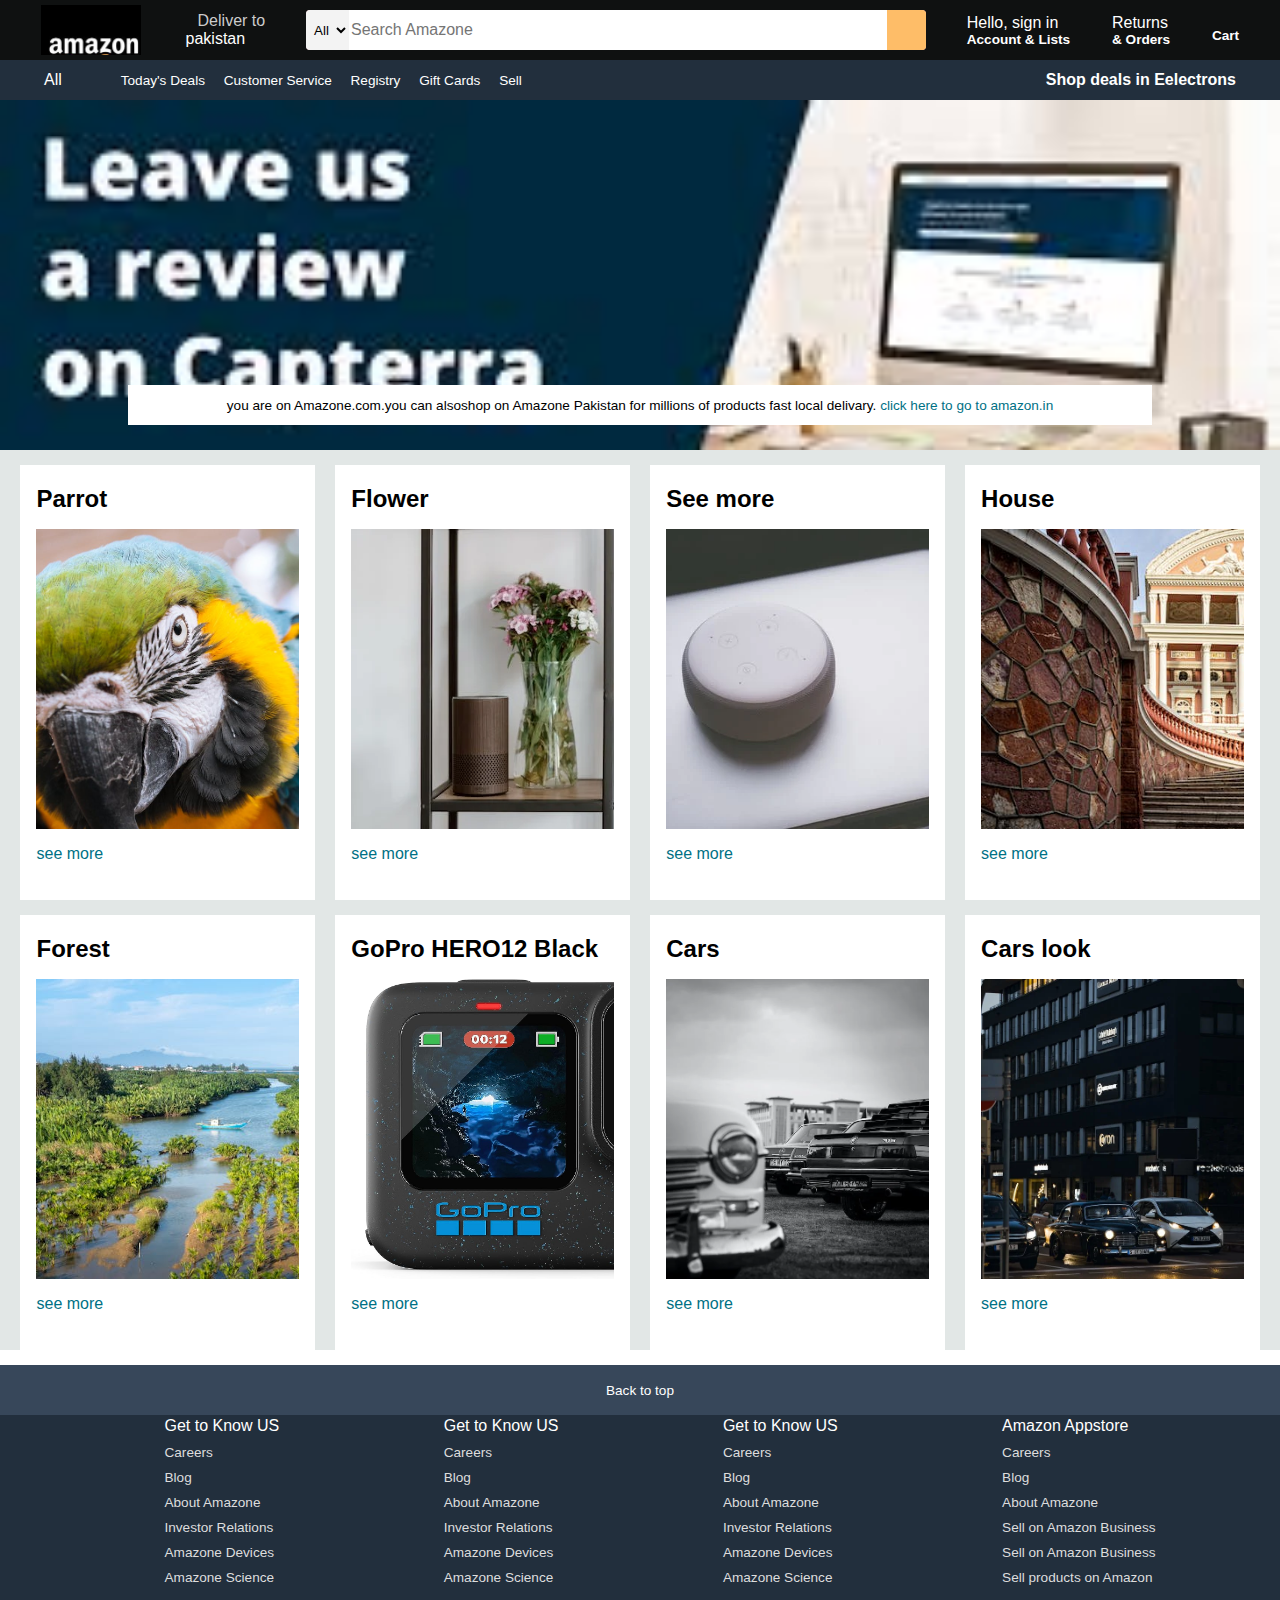
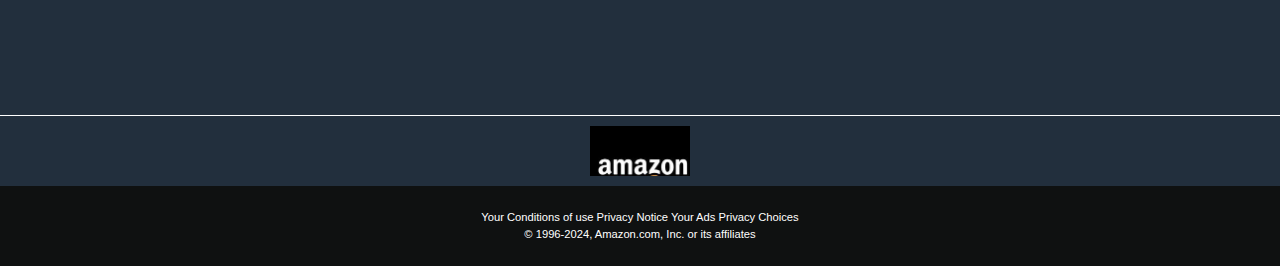
<file: index.html>
<!DOCTYPE html>
<html lang="en">
  <head>
    <meta charset="UTF-8" />
    <meta name="viewport" content="width=device-width, initial-scale=1.0" />
    <title>Amazone</title>
    <link
      rel="stylesheet"
      href="https://cdnjs.cloudflare.com/ajax/libs/font-awesome/6.5.1/css/all.min.css"
      integrity="sha512-DTOQO9RWCH3ppGqcWaEA1BIZOC6xxalwEsw9c2QQeAIftl+Vegovlnee1c9QX4TctnWMn13TZye+giMm8e2LwA=="
      crossorigin="anonymous"
      referrerpolicy="no-referrer"
    />
    <link rel="stylesheet" href="style.css" />
  </head>
  <body>
    <header>
      <div class="navebar">
        <div class="nave-logo border">
          <div class="logo"></div>
        </div>

        <div class="nav-address border">
          <p class="add-first">Deliver to</p>
          <div class="add-icon">
            <i class="fa-solid fa-location-dot"></i>
            <p class="add-second">pakistan</p>
          </div>
        </div>
        <div class="nav-search">
          <select class="search-select">
            <option>All</option>
          </select>
          <input placeholder="Search Amazone" class="search-input" />
          <div class="search-icon">
            <i class="fa-solid fa-magnifying-glass"></i>
          </div>
        </div>

        <div class="nav-singin border">
          <p><span>Hello, sign in</span></p>
          <p class="nav-second">Account & Lists</p>
        </div>

        <div class="nav-return border">
          <p><span>Returns</span></p>
          <p class="nav-second">& Orders</p>
        </div>
        <div class="nav-cart border">
          <i class="fa-solid fa-cart-shopping"></i>
          Cart
        </div>
      </div>
      <div class="panel">
        <div class="panal-all">
          <i class="fa-solid fa-bars"></i>
          All
        </div>
        <div class="panel-ops">
          <p>Today's Deals</p>
          <p>Customer Service</p>
          <p>Registry</p>
          <p>Gift Cards</p>
          <p>Sell</p>
        </div>
        <div class="panel-deals">Shop deals in Eelectrons</div>
      </div>
    </header>

    <div class="hero-section">
      <div class="hero-msg">
        <p>
          you are on Amazone.com.you can alsoshop on Amazone Pakistan for
          millions of products fast local delivary.
          <a>click here to go to amazon.in</a>
        </p>
      </div>
    </div>
    <div class="shop-section">
      <div class="box">
        <div class="box-content">
          <h2>Parrot</h2>
          <div
            class="box-img"
            style="background-image: url('./box2.jpeg')"
          ></div>
          <p>see more</p>
        </div>
      </div>
      <div class="box">
        <div class="box-content">
          <h2>Flower</h2>
          <div
            class="box-img"
            style="background-image: url('./box3.webp')"
          ></div>
          <p>see more</p>
        </div>
      </div>
      <div class="box">
        <div class="box-content">
          <h2>See more</h2>
          <div
            class="box-img"
            style="background-image: url('./box4.webp')"
          ></div>
          <p>see more</p>
        </div>
      </div>
      <div class="box">
        <div class="box-content">
          <h2>House</h2>
          <div
            class="box-img"
            style="background-image: url('./box5.jpeg')"
          ></div>
          <p>see more</p>
        </div>
      </div>
      <div class="box">
        <div class="box-content">
          <h2>Forest</h2>
          <div
            class="box-img"
            style="background-image: url('./box6.jpeg')"
          ></div>
          <p>see more</p>
        </div>
      </div>
      <div class="box">
        <div class="box-content">
          <h2>GoPro HERO12 Black</h2>
          <div
            class="box-img"
            style="background-image: url('./box\ 1.jpg')"
          ></div>
          <p>see more</p>
        </div>
      </div>
      <div class="box">
        <div class="box-content">
          <h2>Cars</h2>
          <div
            class="box-img"
            style="background-image: url('./box7.webp')"
          ></div>
          <p>see more</p>
        </div>
      </div>
      <div class="box">
        <div class="box-content">
          <h2>Cars look</h2>
          <div
            class="box-img"
            style="background-image: url('./box8.webp')"
          ></div>
          <p>see more</p>
        </div>
      </div>
    </div>
    <footer>
      <div class="foot-panel1">Back to top</div>
      <div class="foot-panel2">
        <ul>
          <p>Get to Know US</p>
          <a>Careers</a>
          <a>Blog</a>
          <a>About Amazone</a>
          <a>Investor Relations</a>
          <a>Amazone Devices</a>
          <a>Amazone Science</a>
        </ul>
        <ul>
          <p>Get to Know US</p>
          <a>Careers</a>
          <a>Blog</a>
          <a>About Amazone</a>
          <a>Investor Relations</a>
          <a>Amazone Devices</a>
          <a>Amazone Science</a>
        </ul>
        <ul>
          <p>Get to Know US</p>
          <a>Careers</a>
          <a>Blog</a>
          <a>About Amazone</a>
          <a>Investor Relations</a>
          <a>Amazone Devices</a>
          <a>Amazone Science</a>
        </ul>
        <ul>
          <p>Amazon Appstore</p>
          <a>Careers</a>
          <a>Blog</a>
          <a>About Amazone</a>
          <a>Sell on Amazon Business </a>
          <a>Sell on Amazon Business </a>
          <a>Sell products on Amazon</a>
        </ul>
      </div>
      <div class="foot-panel3">
        <div class="logo"></div>
      </div>

      <div class="foot-panel4">
        <div class="pages">
          <a>Your Conditions of use </a>
          <a>Privacy Notice</a>
          <a>Your Ads Privacy Choices</a>
        </div>
        <div class="copyright">
          © 1996-2024, Amazon.com, Inc. or its affiliates
        </div>
      </div>
    </footer>
  </body>
</html>
</file>
<file: style.css>
* {
  margin: 0;
  font-family: Arial;
  border: border-box;
}
.navebar {
  height: 60px;
  background-color: #0f1111;
  color: white;
  display: flex;
  align-items: center;
  justify-content: space-evenly;
}
.nave-logo {
  height: 50px;
  width: 100px;
}
.logo {
  /* background-image: url(./download\ logo\ logo.png); */
  background-image: url(./new.jpg);
  /* text-align: center; */
  background-size: cover;
  height: 50px;
  width: 100px;
}
.border {
  border: 1.5px solid transparent;
}
.border:hover {
  border: 0.85px solid white;
}
/**box2**/
.add-first {
  color: #cccccc;
  font-size: 1rem;
  margin-left: 15px;
}
.add-second {
  font-size: 1rem;
  margin-left: 3px;
}
.add-icon {
  display: flex;
  align-items: center;
}
/**box3**/
.nav-search {
  display: flex;
  justify-content: space-evenly;
  background-color: pink;
  width: 620px;
  height: 40px;
  border-radius: 4px;
}

.search-select {
  background-color: #f3f3f3;
  width: 50px;
  text-align: center;
  border-top-left-radius: 4px;
  border-bottom-left-radius: 4px;
  border: none;
}
.search-input {
  width: 100%;
  font-size: 1rem;
  border: none;
}
.search-icon {
  width: 45px;
  display: flex;
  justify-content: center;
  align-items: center;
  font-size: 1.2rem;
  background-color: #febd68;
  border-top-right-radius: 4px;
  border-bottom-right-radius: 4px;
  color: #0f1111;
}
.nav-search:hover {
  border: 2px solid orange;
}

/* box4 */
.span {
  font-size: 0.7rem;
}
.nav-second {
  font-size: 0.85rem;
  font-weight: 700;
}
/* box6 */
.nav-cart i {
  font-size: 30px;
}
.nav-cart {
  font-size: 0.85rem;
  font-weight: 700;
}
/* panel */
.panel {
  height: 40px;
  background-color: #222f3d;
  display: flex;
  color: white;
  align-items: center;
  justify-content: space-evenly;
}
.panel-ops p {
  display: inline;
  margin-left: 15px;
}
.panel-ops {
  width: 70%;
  font-size: 0.85rem;
}
.panel-deals {
  font-size: 0, 9rem;
  font-weight: 700;
}
/* hero section */
.hero-section {
  background-image: url(./img.11.jfif);
  /* text-align: center; */
  background-size: cover;
  height: 350px;
  display: flex;
  justify-content: center;
  align-items: flex-end;
}
.hero-msg {
  background-color: white;
  color: black;
  height: 40px;
  display: flex;
  align-items: center;
  justify-content: center;
  font-size: 0.85rem;
  width: 80%;
  margin-bottom: 25px;
}
.hero-msg a {
  color: #007185;
}
/* shop section */
.shop-section {
  display: flex;
  flex-wrap: wrap;
  justify-content: space-evenly;
  background-color: #e2e7e6;
}
.box {
  /* border: 2px solid black; */
  height: 400px;
  width: 23%;
  background-color: white;
  padding: 20px 0px 15px;
  margin-top: 15px;
}
.box-img {
  height: 300px;
  background-size: cover;
  /* background-repeat: no-repeat; */
  margin-top: 1rem;
  margin-bottom: 1rem;
}
.box-content {
  margin-left: 1rem;
  margin-right: 1rem;
}
.box-content p {
  color: #007185;
}
/* footer */
footer {
  margin-top: 15px;
}
.foot-panel1 {
  background-color: #37475a;
  color: white;
  height: 50px;
  display: flex;
  justify-content: center;
  align-items: center;
  font-size: 0.85rem;
}
.foot-panel2 {
  background-color: #222f3d;
  color: white;
  height: 300px;
  display: flex;
  justify-content: space-evenly;
}
ul {
  margin-top: 2px;
}

ul a {
  display: block;
  font-size: 0.85rem;
  margin-top: 10px;
  color: #dddddd;
}
.foot-panel3 {
  background-color: #222f3d;
  color: white;
  border-top: 0.5px solid white;
  height: 70px;
  display: flex;
  justify-content: center;
  align-items: center;
}
.logo {
  background-image: url(./new.jpg);
  /* text-align: center; */
  background-size: cover;
  height: 50px;
  width: 100px;
}
.foot-panel4 {
  background-color: #0f1111;
  color: white;
  height: 80px;
  font-size: 0.7rem;
  text-align: center;
}
.pages {
  padding-top: 25px;
}
.copyright {
  padding-top: 5px;
}
</file>
